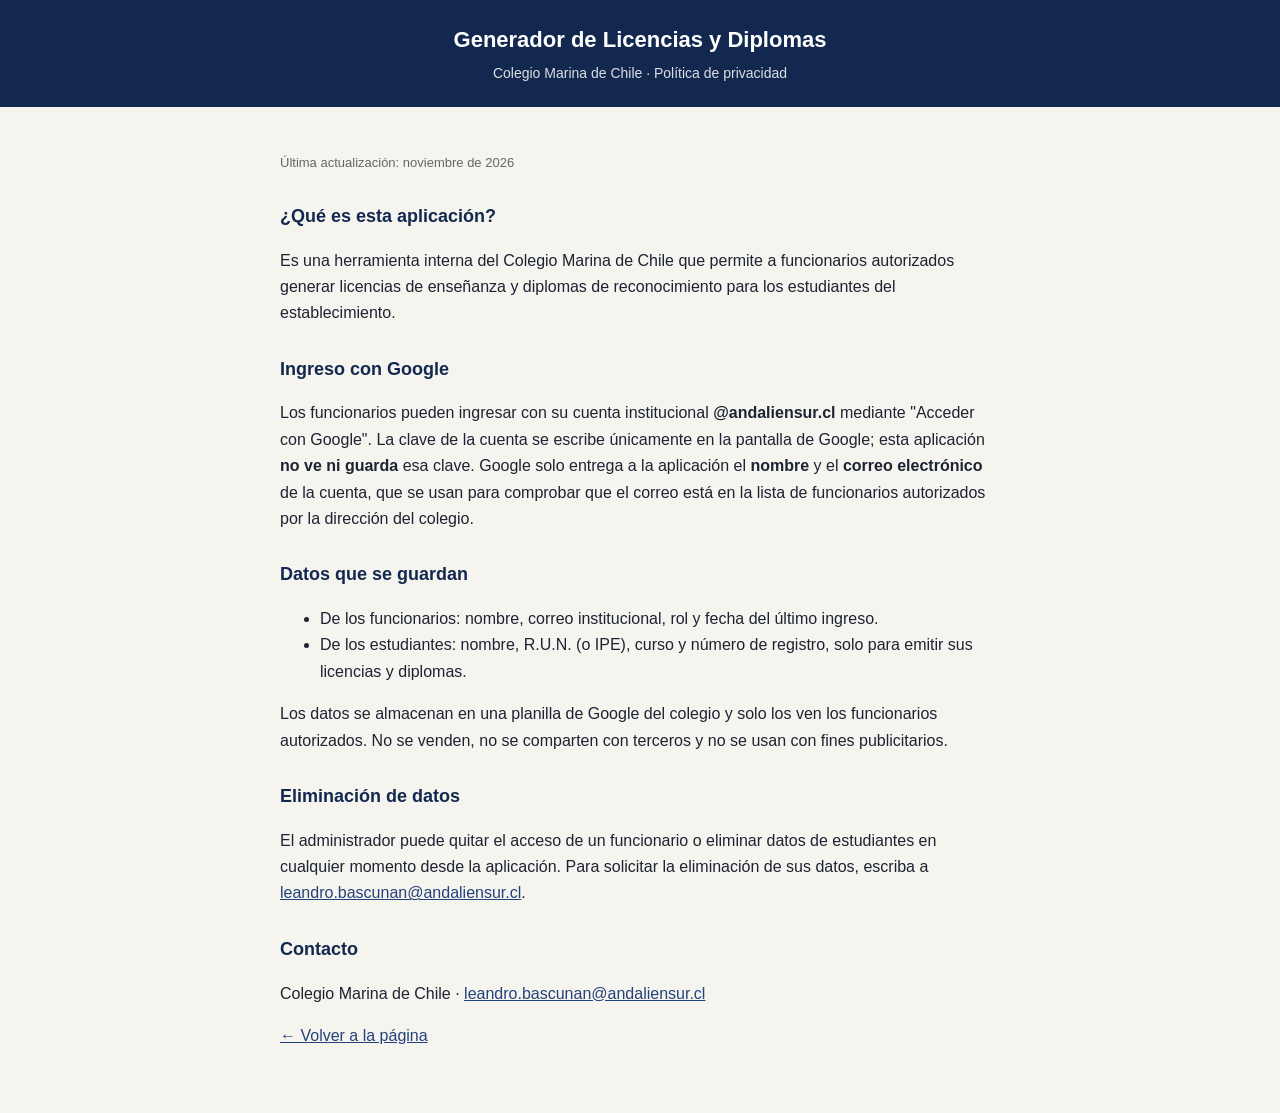
<file: privacidad.html>
<!doctype html>
<html lang="es">
<head>
<meta charset="utf-8">
<meta name="viewport" content="width=device-width, initial-scale=1">
<title>Política de privacidad · Licencias y Diplomas</title>
<style>
  body { margin: 0; background: #f6f4ee; color: #1c2333; font: 16px/1.65 Arial, Helvetica, sans-serif; }
  main { max-width: 720px; margin: 0 auto; padding: 32px 16px 48px; }
  header { background: #13284f; color: #fff; padding: 22px 16px; text-align: center; }
  header h1 { margin: 0; font-size: 22px; }
  header p { margin: 4px 0 0; opacity: .85; font-size: 14px; }
  h2 { color: #13284f; font-size: 18px; margin-top: 28px; }
  a { color: #24427a; }
  .meta { color: #666; font-size: 13px; }
</style>
</head>
<body>
<header>
  <h1>Generador de Licencias y Diplomas</h1>
  <p>Colegio Marina de Chile · Política de privacidad</p>
</header>
<main>
  <p class="meta">Última actualización: noviembre de 2026</p>

  <h2>¿Qué es esta aplicación?</h2>
  <p>Es una herramienta interna del Colegio Marina de Chile que permite a funcionarios autorizados generar licencias de
    enseñanza y diplomas de reconocimiento para los estudiantes del establecimiento.</p>

  <h2>Ingreso con Google</h2>
  <p>Los funcionarios pueden ingresar con su cuenta institucional <b>@andaliensur.cl</b> mediante "Acceder con Google".
    La clave de la cuenta se escribe únicamente en la pantalla de Google; esta aplicación <b>no ve ni guarda</b> esa clave.
    Google solo entrega a la aplicación el <b>nombre</b> y el <b>correo electrónico</b> de la cuenta, que se usan para
    comprobar que el correo está en la lista de funcionarios autorizados por la dirección del colegio.</p>

  <h2>Datos que se guardan</h2>
  <ul>
    <li>De los funcionarios: nombre, correo institucional, rol y fecha del último ingreso.</li>
    <li>De los estudiantes: nombre, R.U.N. (o IPE), curso y número de registro, solo para emitir sus licencias y diplomas.</li>
  </ul>
  <p>Los datos se almacenan en una planilla de Google del colegio y solo los ven los funcionarios autorizados.
    No se venden, no se comparten con terceros y no se usan con fines publicitarios.</p>

  <h2>Eliminación de datos</h2>
  <p>El administrador puede quitar el acceso de un funcionario o eliminar datos de estudiantes en cualquier momento desde la aplicación.
    Para solicitar la eliminación de sus datos, escriba a
    <a href="mailto:leandro.bascunan@andaliensur.cl">leandro.bascunan@andaliensur.cl</a>.</p>

  <h2>Contacto</h2>
  <p>Colegio Marina de Chile · <a href="mailto:leandro.bascunan@andaliensur.cl">leandro.bascunan@andaliensur.cl</a></p>
  <p><a href="./">← Volver a la página</a></p>
</main>
</body>
</html>
</file>
